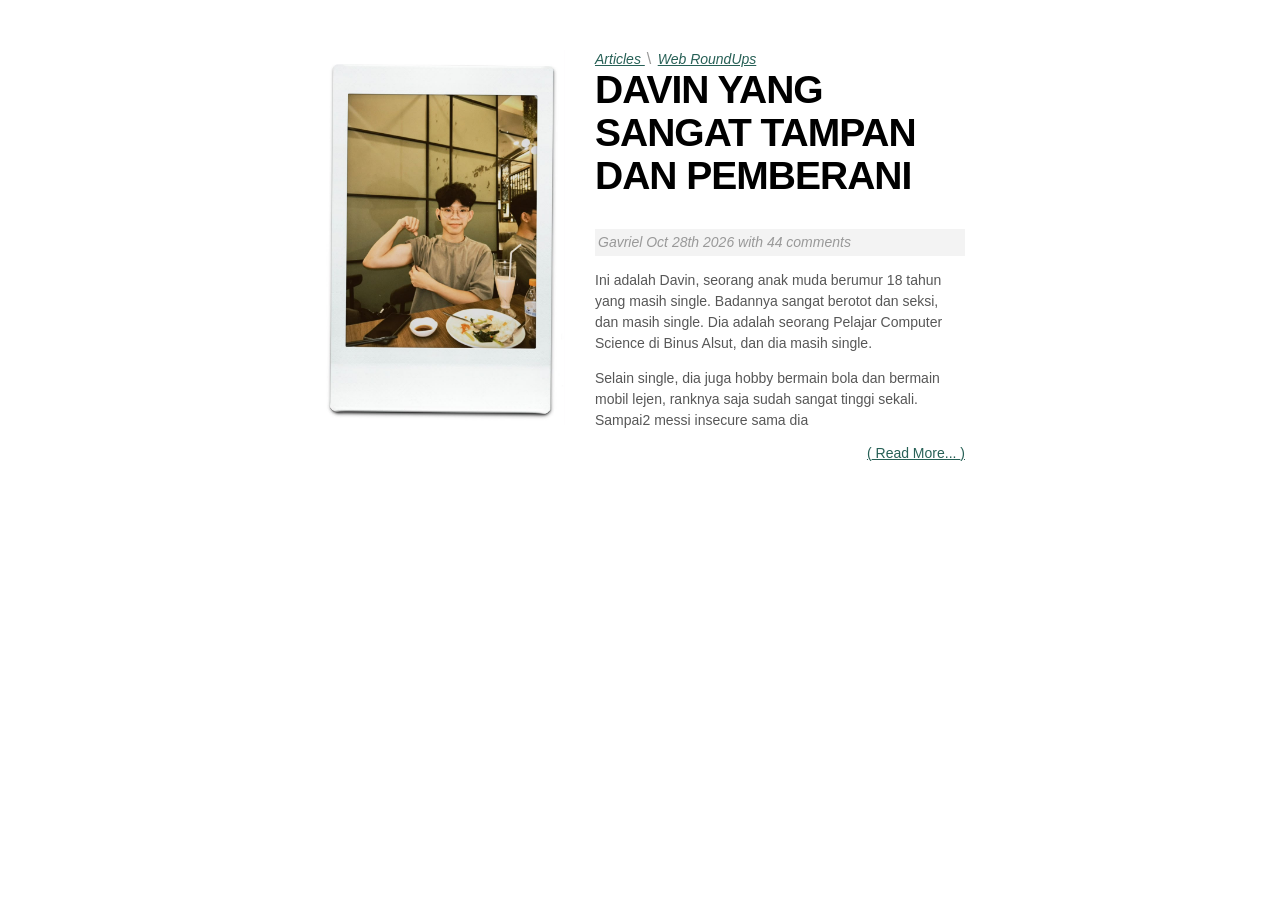
<file: index.html>
<!DOCTYPE html>
<html>

<head>
<meta charset= "utf-8">
<link rel="stylesheet" href="style.css">
</head>
<body>

<article>
<a href="#">
<img src="davin.jpeg" class="VINDA" alt="20 JavaScript
Frameworks Worth Checking Out" />
</a>


<div class="preview">
<ul class="meta">
	<li> <a href="#">Articles </a> 
</li>

 
<li> 
	<a href="#"> Web RoundUps </a>
</li>
</ul>

  <h2>
 DAVIN YANG SANGAT TAMPAN DAN PEMBERANI
</h2>


<p class="post_info"> <a href="#"> Gavriel </a>  Oct 28th 2026 with <a href="#"> 44 comments </a></p>

<div class="body">
	<p>
Ini adalah Davin, seorang anak muda berumur 18 tahun yang masih single. Badannya sangat berotot dan seksi, dan masih single. Dia adalah seorang Pelajar Computer Science di Binus Alsut, dan dia masih single.

<p>
Selain single, dia juga hobby bermain bola dan bermain mobil lejen, ranknya saja sudah sangat tinggi sekali. Sampai2 messi insecure sama dia
</p>
</div>

<a href="#" class="continue"> Read More... </a>

</div>

</article>


</body>
</html>
</file>
<file: style.css>
body {
	width: 650px;
	margin: 50px auto;
	font-family: sans-serif;
}


article h2 {
	font-size: 39px;
	line-height: 43px;
	margin-top: 0;
	margin bottom: 0;
	letter-spacing: -1px;
}

.meta {
	padding-left: 0;
	margin-top: 0;
	margin-bottom: 0;
}


a {
color: #276056;
font-size: 14px;

}


article img {
	float: left;
	margin-right: 30px;
}


.meta a, .post_info {
	font-style: italic;
	font-size: 14px;
}


.meta li:after {
	content: '\\';
	padding: 0 2px;
	color: #999;
}

.meta li:last-child:after {
	content: none;

}



.meta li {
	display: inline;
}

.preview {
	float: right;
	width: 370px;
}

.post_info {
	background: #f3f3f3;
	color: #999;
	padding: 3px;
	font-size: 14px;
}

.post_info a {
	color: #999;
	text-decoration: none;

}

.post_info a:hover {
	color: black;
}

.body {
	clear: both;
	color: #575757;
	font-size: 14px;
}

p {
	font-size: 14px;
	line-height: 21px;
}

article .continue {
	float: right;
	font-size: 14px;
}

.continue:after {
	content: ')';
}

.continue:before {
	content: '(';
}

a:hover {
	color: black;
}

article a img.VINDA {
	width: 250px;
}
</file>
<file: learning 3/css/style.css>
body {
	width: 650px;
	margin: 50px auto;
	font-family: sans-serif;
}


article h2 {
	font-size: 39px;
	line-height: 43px;
	margin-top: 0;
	margin bottom: 0;
	letter-spacing: -1px;
}

.meta {
	padding-left: 0;
	margin-top: 0;
	margin-bottom: 0;
}


a {
color: #276056;
font-size: 14px;

}


article img {
	float: left;
	margin-right: 30px;
}


.meta a, .post_info {
	font-style: italic;
	font-size: 14px;
}


.meta li:after {
	content: '\\';
	padding: 0 2px;
	color: #999;
}

.meta li:last-child:after {
	content: none;

}



.meta li {
	display: inline;
}

.preview {
	float: right;
	width: 370px;
}

.post_info {
	background: #f3f3f3;
	color: #999;
	padding: 3px;
	font-size: 14px;
}

.post_info a {
	color: #999;
	text-decoration: none;

}

.post_info a:hover {
	color: black;
}

.body {
	clear: both;
	color: #575757;
	font-size: 14px;
}

p {
	font-size: 14px;
	line-height: 21px;
}

article .continue {
	float: right;
	font-size: 14px;
}

.continue:after {
	content: ')';
}

.continue:before {
	content: '(';
}

a:hover {
	color: black;
}

article a img.VINDA {
	width: 250px;
}
</file>
